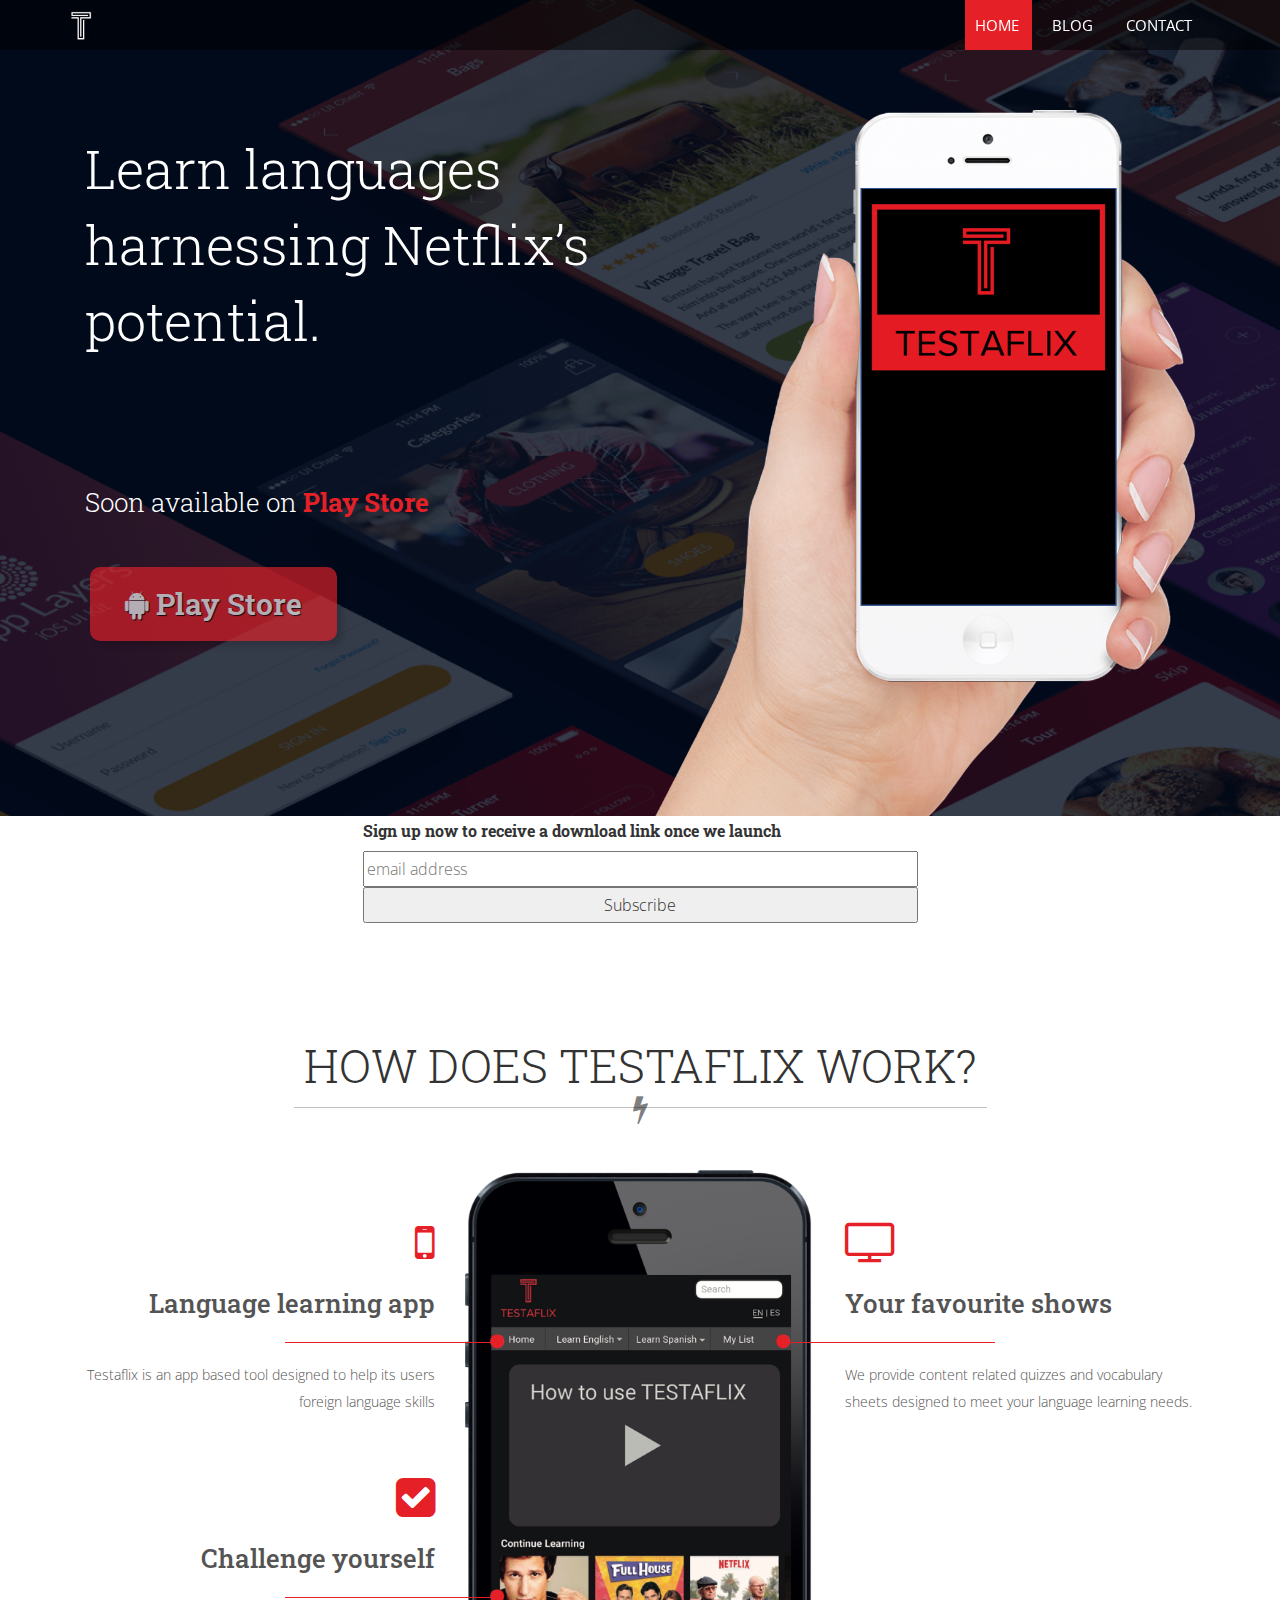
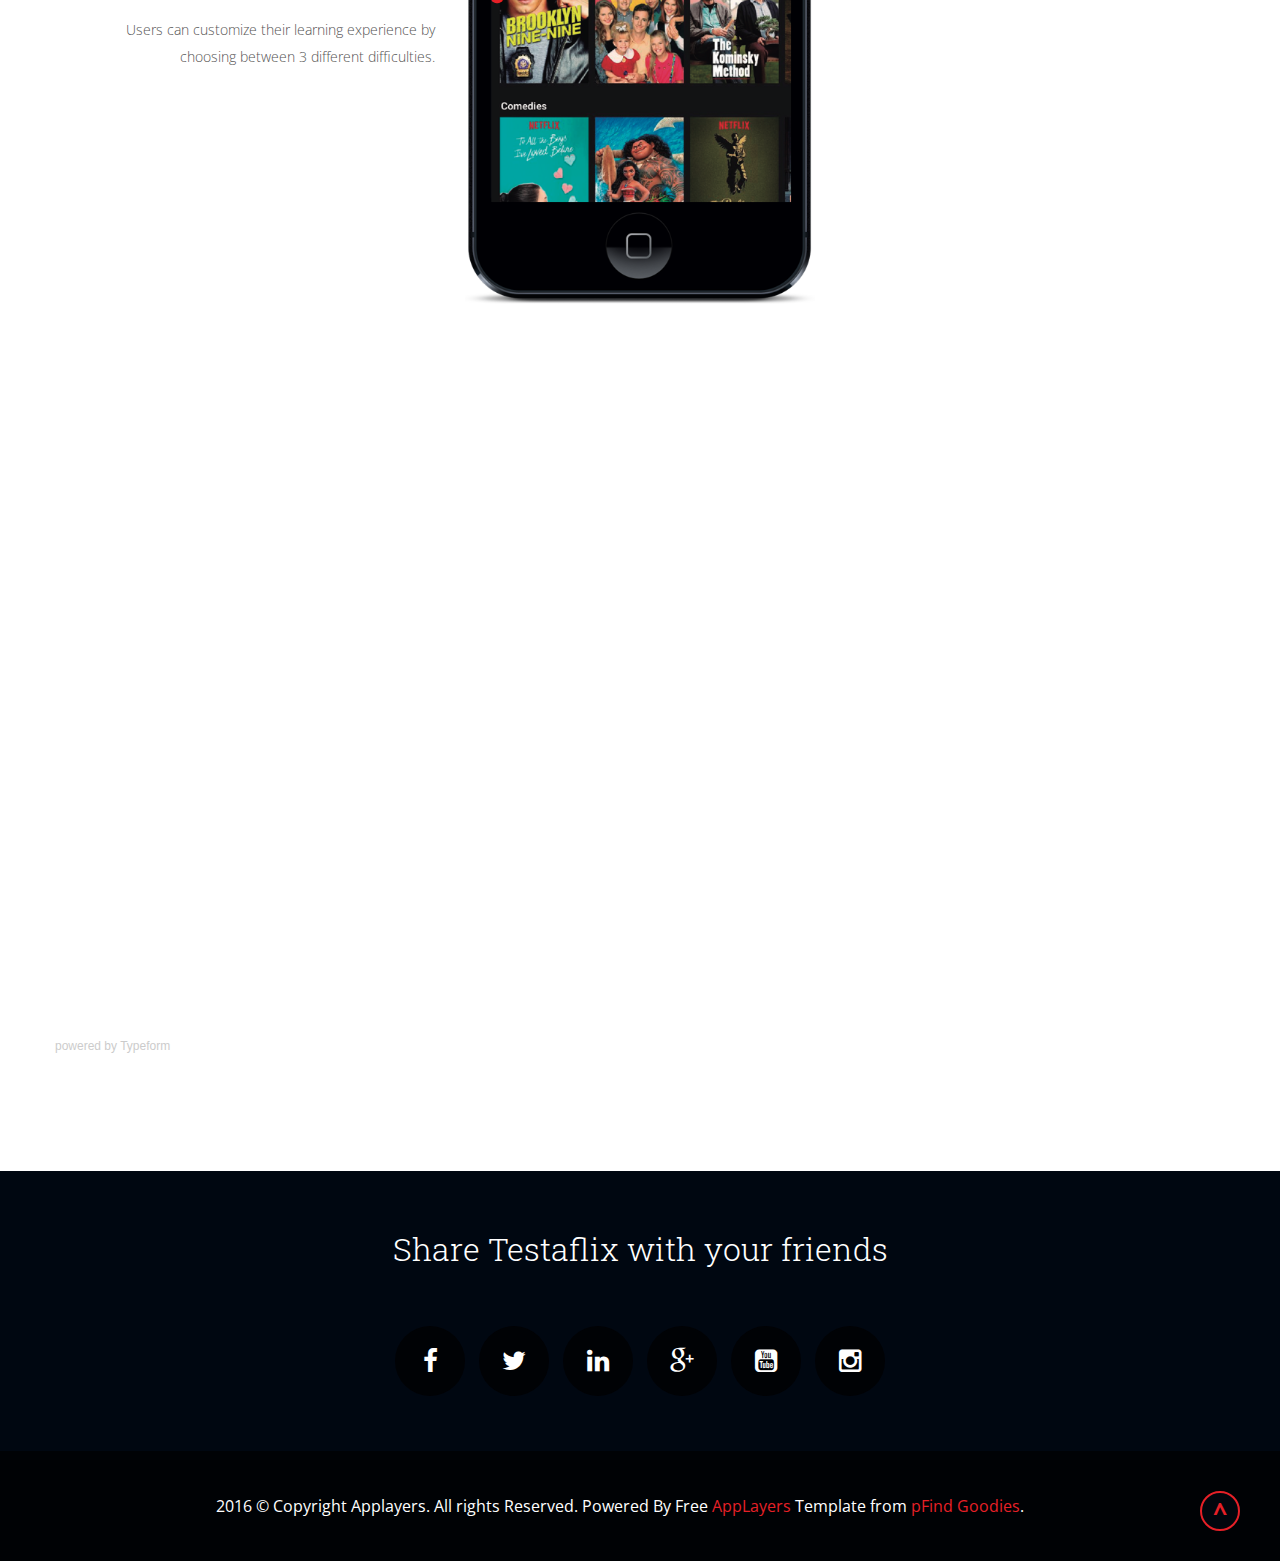
<file: index.html>
<!DOCTYPE html>
<html lang="en">
<head>
	<meta charset="utf-8">
    <meta http-equiv="X-UA-Compatible" content="IE=edge">
    <meta name="viewport" content="width=device-width, initial-scale=1.0">
    <meta name="description" content="">
    <meta name="author" content="">
    <title>Testaflix</title>
    
	<!-- Bootstrap CSS -->
	<link href="css/bootstrap.min.css" rel="stylesheet">
     <!-- CSS Custom -->
    <link rel="stylesheet" type="text/css" href="css/style.css">
    
    <!-- favicon Icon -->
    <!--<link rel="shortcut icon" href="images/favicon.ico" type="image/x-icon">
	<link rel="icon" href="images/favicon.ico" type="image/x-icon">-->
    <!-- CSS Plugins -->
    <link href="css/font-awesome.min.css" rel="stylesheet">
    <link rel="stylesheet" href="css/animate.min.css">
    <!-- Google Fonts -->
	<link href='https://fonts.googleapis.com/css?family=Roboto+Slab:400,300,700' rel='stylesheet' type='text/css'>
	<link href='https://fonts.googleapis.com/css?family=Open+Sans:400,600,700' rel='stylesheet' type='text/css'>
     <!-- HTML5 Shim and Respond.js IE8 support of HTML5 elements and media queries -->
    <!-- WARNING: Respond.js doesn't work if you view the page via file:// -->
    <!--[if lt IE 9]>
        <script src="https://oss.maxcdn.com/libs/html5shiv/3.7.0/html5shiv.js"></script>
        <script src="https://oss.maxcdn.com/libs/respond.js/1.4.2/respond.min.js"></script>
    <![endif]-->

</head>
<body>


<header class="navbar-fixed-top">
	<div class="container">
    	<div class="row">
        	<div class="header_top">
        		<div class="col-md-2">
            		<div class="logo_img">
						<a href="#"><img src="images/logo.png" alt="logoimage"></a>
					</div>
				</div>
					
				<div class="col-md-10">
					<div class="menu_bar">	
						<nav role="navigation" class="navbar navbar-default">
							<div class="navbar-header">
                                <button id="menu_slide"  aria-controls="navbar" aria-expanded="false" data-toggle="collapse" class="navbar-toggle collapsed" type="button">
                                    <span class="sr-only">Toggle navigation</span>
                                    <span class="icon-bar"></span>
                                    <span class="icon-bar"></span>
                                    <span class="icon-bar"></span>
                                  </button>
							   </div>
							   
							  <div class="collapse navbar-collapse" id="navbar">
                            
									<ul class="nav navbar-nav">
									  <li><a href="#home" class="js-target-scroll">Home</a></li>
									  <li><a href="https://testaflix.blogspot.com">Blog</a></li>
									  <li><a href="mailto:info.testaflix@gmail.com">Contact</a></li>
									  
									</ul>      
                          		</div>
							  
							 
       			
						</nav>
					</div>
    	        </div>
			  
			  </div>
			</div>
		</div>
</header>

<section id="home" class="top_banner_bg secondary-bg">
	<div class="container">
		<div class="row">
			<div class="col-md-12">
				<div class="top_banner">
				
				</div>
				
				<div class="col-md-6">
					<div class="present">
						<h1>Learn languages harnessing Netflix’s potential.</h1>
						
						<h5>Soon available on <b>Play Store</b> </h5>
						
						<div class="section_btn">
							<span> <a href="#"> <button disabled class="btn btn-default" type="submit"><i class="fa fa-android" aria-hidden="true"></i> Play Store</button> </a> </span>							
						</div>
					</div>
				</div>
				
				<div class="col-md-6">
					<div class="present_img">
						<img src="images/hand.png" alt="image">
					</div>
				</div>
				
			</div>
		</div>
	</div>
</section>

<div class="container">
	<div class="row">
		<div class="col-md-3"></div>
		<div class="col-md-6">
			<!-- Begin Mailchimp Signup Form -->
			<link href="//cdn-images.mailchimp.com/embedcode/slim-10_7.css" rel="stylesheet" type="text/css">
			<div id="mc_embed_signup">
			<form action="https://Testaflix.us20.list-manage.com/subscribe/post?u=c21662ae064cef6f7f6d2bec6&amp;id=6272d4c2c2" method="post" id="mc-embedded-subscribe-form" name="mc-embedded-subscribe-form" class="validate" target="_blank" novalidate>
			    <div id="mc_embed_signup_scroll">
				<label for="mce-EMAIL" style="text-align: center">Sign up now to receive a download link once we launch</label>
				<input type="email" value="" name="EMAIL" class="email" id="mce-EMAIL" placeholder="email address" required style="width:100%">
			    <!-- real people should not fill this in and expect good things - do not remove this or risk form bot signups-->
			    <div style="position: absolute; left: -5000px;" aria-hidden="true"><input type="text" name="b_c21662ae064cef6f7f6d2bec6_6272d4c2c2" tabindex="-1" value=""></div>
			    <div class=""><input type="submit" value="Subscribe" name="subscribe" id="mc-embedded-subscribe" class="button" style="width:100%"></div>
			    </div>
			</form>
			</div>
		</div>
		<div class="col-md-3"></div>
		<!--End mc_embed_signup-->
	</div>
</div>

<section class="primary-bg">
	<div class="container">
		<div class="row">
			<div class="col-md-12">
			
				<div class="section_heading">
					<h2> How does Testaflix work? </h2>
				
				</div>		
				
				<div class="col-md-4">
					<div class="how_it_work_m text-right">
						<a href="#"> <i class="fa fa-mobile" aria-hidden="true"></i> </a>
						<a href="#"> <h5> Language learning app </h5> </a>
						<p> Testaflix is an app based tool designed to help its users foreign language skills </p>
					</div>
					
					<div class="how_it_work_m text-right">
						<a href="#"> <i class="fa fa-check-square" aria-hidden="true"></i> </a>
						<a href="#"> <h5> Challenge yourself </h5> </a>
						<p> Users can customize their learning experience by choosing between 3 different difficulties. </p>
					</div>
				</div>
				
				<div class="col-md-4">
								<div class="workng_img">
									<img src="images/phone1.png" alt="image">
								</div>
				</div>
				
				<div class="col-md-4">
					<div class="how_it_work_m text-left">
						<a href="#"><i class="fa fa-tv" aria-hidden="true"></i> </a>
						<a href="#"> <h5> Your favourite shows </h5> </a>
						<p> We provide content related quizzes and vocabulary sheets designed to meet your language learning needs. </p>
					</div>
					
				</div>

				
			</div>
		</div>
	</div>
</section>

<section>
	<div class="container">
		<div class="row">
			<!-- Typeform -->
    <div class="typeform-widget" data-url="https://diegostraube.typeform.com/to/dvLeE8" style="width: 100%; height: 500px;"></div> 
    <div style="font-family: Sans-Serif;font-size: 12px;color: #999;opacity: 0.5; padding-top: 5px;"> powered by <a href="https://admin.typeform.com/signup?utm_campaign=dvLeE8&utm_source=typeform.com-13039498-Basic&utm_medium=typeform&utm_content=typeform-embedded-poweredbytypeform&utm_term=EN" style="color: #999" target="_blank">Typeform</a> </div>
		</div>
	</div>
</section>

<footer class="third-bg">
	<div class="container">
		<div class="row">
			<div class="col-md-12">
				
				<div class="footer_top">
					<h4> Share Testaflix with your friends </h4>
					
					<ul>
						<li> <a href="http://facebook.com/"> <i class="fa fa-facebook" aria-hidden="true"></i> </a> </li>
						<li> <a href="http://twitter.com/"> <i class="fa fa-twitter" aria-hidden="true"></i> </a> </li>
						<li> <a href="http://linkedin.com/"> <i class="fa fa-linkedin" aria-hidden="true"></i> </a> </li>
						<li> <a href="http://google.com/"> <i class="fa fa-google-plus" aria-hidden="true"></i> </a> </li>
						<li> <a href="http://youtu.be/"> <i class="fa fa-youtube-square" aria-hidden="true"></i> </a> </li>
						<li> <a href="https://www.instagram.com"> <i class="fa fa-instagram" aria-hidden="true"></i> </a> </li>
					</ul>
				</div>
				
				
				
				
			</div>
		</div>
	</div>
	
	<div class="footer_bottom fourth-bg">
		<!-- Keep Footer Credit Links Intact -->
          <p> 2016 &copy; Copyright Applayers. All rights Reserved. Powered By Free <a href="http://www.pfind.com/goodies/applayers/">AppLayers</a> Template from <a href="http://www.pfind.com/goodies/">pFind Goodies</a>. </p>
        <a href="#" class="backtop"> ^ </a>
    </div>
				
</footer>
<script src="js/jquery.min.js"></script>
<script src="js/bootstrap.min.js"></script>
<script src="js/interface.js"></script> 
<script type="text/javascript"> 
	$(document).ready(function(){
	$("#menu_slide").click(function(){
		$("#navbar").slideToggle('normal');
	});
	});
 </script>
<!--Menu Js Right Menu-->
<script type="text/javascript">
$(document).ready(function(){
  $('#navbar > ul > li:has(ul)').addClass("has-sub");
  $('#navbar > ul > li > a').click(function() {
    var checkElement = $(this).next();
    $('#navbar li').removeClass('dropdown');
    $(this).closest('li').addClass('dropdown');	
    if((checkElement.is('ul')) && (checkElement.is(':visible'))) {
      $(this).closest('li').removeClass('dropdown');
      checkElement.slideUp('normal');
    }
    if((checkElement.is('ul')) && (!checkElement.is(':visible'))) {
      $('#navbar ul ul:visible').slideUp('normal');
      checkElement.slideDown('normal');
    }
    if (checkElement.is('ul')) {
      return false;
    } else {
      return true;	
    }		
  });
});
<!--end-->
</script>
<script type="text/javascript">	
$("#navbar").on("click", function(event){
    event.stopPropagation();
});
$(".dropdown-menu").on("click", function(event){
    event.stopPropagation();
});
$(document).on("click", function(event){
    $(".dropdown-menu").slideUp('normal');
});	

$(".navbar-header").on("click", function(event){
    event.stopPropagation();
});
$(document).on("click", function(event){
    $("#navbar").slideUp('normal');
});		
</script>

<script> (function() { var qs,js,q,s,d=document, gi=d.getElementById, ce=d.createElement, gt=d.getElementsByTagName, id="typef_orm", b="https://embed.typeform.com/"; if(!gi.call(d,id)) { js=ce.call(d,"script"); js.id=id; js.src=b+"embed.js"; q=gt.call(d,"script")[0]; q.parentNode.insertBefore(js,q) } })() </script>

</body>
<!-- JS Plugins -->
  </html>
</file>
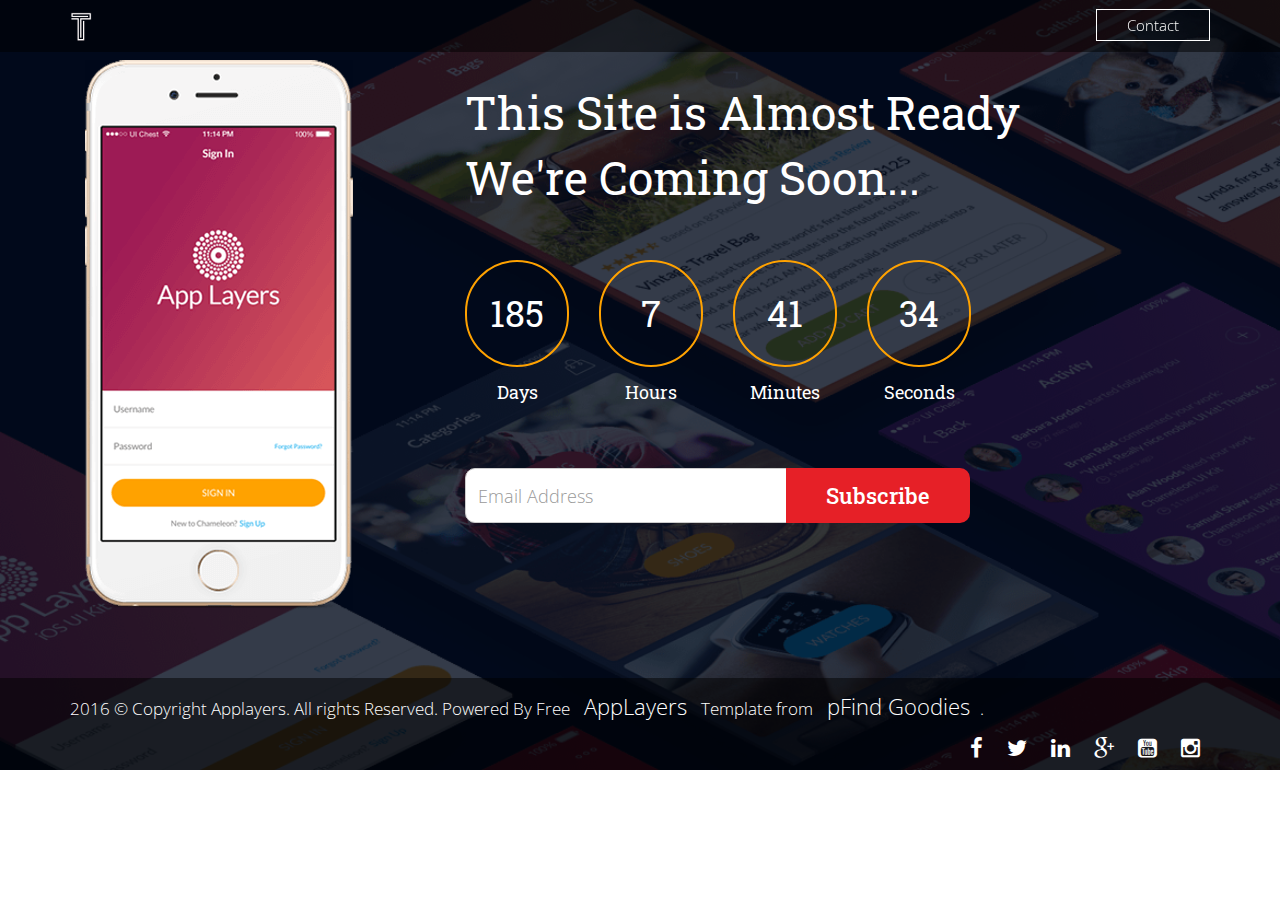
<file: coming-soon.html>
<!DOCTYPE html>
<html lang="en">
<head>
	<meta charset="utf-8">
    <meta http-equiv="X-UA-Compatible" content="IE=edge">
    <meta name="viewport" content="width=device-width, initial-scale=1.0">
    <meta name="description" content="">
    <meta name="author" content="">
    <title>App Layers</title>
    
	<!-- Bootstrap CSS -->
	<link href="css/bootstrap.min.css" rel="stylesheet">
     <!-- CSS Custom -->
    <link rel="stylesheet" type="text/css" href="css/style.css">
    
    <!-- favicon Icon -->
    <!--<link rel="shortcut icon" href="images/favicon.ico" type="image/x-icon">
	<link rel="icon" href="images/favicon.ico" type="image/x-icon">-->
    <!-- CSS Plugins -->
    <link href="css/font-awesome.min.css" rel="stylesheet">
    <link rel="stylesheet" href="css/animate.min.css">
    <!-- Google Fonts -->
	<link href='https://fonts.googleapis.com/css?family=Roboto+Slab:400,300,700' rel='stylesheet' type='text/css'>
	<link href='https://fonts.googleapis.com/css?family=Open+Sans:400,600,700' rel='stylesheet' type='text/css'>
     <!-- HTML5 Shim and Respond.js IE8 support of HTML5 elements and media queries -->
    <!-- WARNING: Respond.js doesn't work if you view the page via file:// -->
    <!--[if lt IE 9]>
        <script src="https://oss.maxcdn.com/libs/html5shiv/3.7.0/html5shiv.js"></script>
        <script src="https://oss.maxcdn.com/libs/respond.js/1.4.2/respond.min.js"></script>
    <![endif]-->

</head>
<body>


<header class="navbar-fixed-top">
	<div class="container">
    	<div class="row">
        		
				<div class="col-md-12">
            		<div class="logo_bar">
						<a href="#"><img src="images/logo.png" alt="logoimage"></a>
						
						<ul>
							  <li><a href="#">  Contact  </a></li>
						</ul>     
					</div>
				</div>
				
			</div>
		</div>
</header>

<section class="coming_soon_bg secondary-bg">
	<div class="container">
		<div class="row">
			<div class="col-md-12">
				
				
				<div class="col-md-4">
						<div class="coming_soon_img">
						<img src="images/coming_soon.png" alt="image">
						</div>
				</div>
				
				<div class="col-md-8">
					<div class="side_section">
					
					<div class="coming_soon_detail">
							<h2> This Site is Almost Ready We're Coming Soon...</h2>
							
					</div>		
							<div class="timer">
								<div id="defaultCountdown"></div>			
								</div>
							
						<form>
						  <div class="form-group email_field">
							<input type="email" class="form-control" id="exampleInputEmail1" placeholder="Email Address" >
						  </div>
						  
						  <div class="search_btn-2">
 							<button class="btn btn-default" type="submit">  Subscribe </button>	
						 </div>
					   </form>
					
					</div>
				</div>
					
					
					
					
			</div>
				
		</div>
	</div>
</section>


<footer class="coming_soon_footer" >
	<div class="container">
    	<div class="row">
        		
				<div class="col-md-12">
            		
					<!-- Keep Footer Credit Links Intact -->
					<p> 2016 &copy; Copyright Applayers. All rights Reserved. Powered By Free <a href="http://www.pfind.com/goodies/applayers/">AppLayers</a> Template from <a href="http://www.pfind.com/goodies/">pFind Goodies</a>. </p>
					
					<ul>
						<li> <a href="http://facebook.com/"> <i class="fa fa-facebook" aria-hidden="true"></i> </a> </li>
						<li> <a href="http://twitter.com/"> <i class="fa fa-twitter" aria-hidden="true"></i> </a> </li>
						<li> <a href="http://linkedin.com/"> <i class="fa fa-linkedin" aria-hidden="true"></i> </a> </li>
						<li> <a href="http://google.com/"> <i class="fa fa-google-plus" aria-hidden="true"></i> </a> </li>
						<li> <a href="http://youtu.be/"> <i class="fa fa-youtube-square" aria-hidden="true"></i> </a> </li>
						<li> <a href="https://www.instagram.com"> <i class="fa fa-instagram" aria-hidden="true"></i> </a> </li>
					</ul>
					
				</div>
				
			</div>
		</div>
</footer>



</body>

<!-- JS Global -->
         <script src="js/jquery_003.js"></script>

<script src="js/jquery_002.js"></script>
         <script src="js/custom.js"></script>
         <script src="js/bootstrap.min.js"></script>
          <script type="text/javascript" src="js/jquery.plugin.min.js"></script>
		  <script type="text/javascript" src="js/jquery.countdown.min.js"></script>
          <script>
			$(function () {
				var austDay = new Date();
				austDay = new Date(austDay.getFullYear() + 1, 1 - 1, 26);
				$('#defaultCountdown').countdown({until: austDay});
				$('#year').text(austDay.getFullYear());
			});
			</script>
 </html>
</file>
<file: css/style.css>
@charset "utf-8";
/* CSS Document */

*::-moz-selection {
  background: #e62027 none repeat scroll 0 0;
  color: #fff;
}
::-moz-selection { background: #64bb67; color:#fff; text-shadow: none; }
::selection { background:#64bb67; color:#fff; text-shadow: none; }

 body {
	background:#fff;
	font-family: 'Open Sans', sans-serif;
	font-size: 16px;
	line-height: 30px;
	overflow-x:hidden;
	position:relative;
	font-weight:300;
} 
section {
  clear: both;
  padding:110px 0;
}

h1, h2, h3, h4, h5, h6 {
	font-family: 'Roboto Slab', serif;
}

h1 {
  font-size: 66px;
}
h2{
  font-size: 46px;
}
h3 {
  font-size: 36px;
}
h4{
  font-size: 32px;	
}
h5 {
	 font-size: 26px;
}
h6{
	font-size: 22px;
}


p{
	font-size:16px;
	color:#585858;
	line-height:27px;
}


.secondary-bg{
	background-color:#010a1c;
}
.primary-bg{
	background-color:#fff;
}
.third-bg{
	background-color:#000711;
}
.fourth-bg{
	background-color:#000205;
}
.fifth-bg{
	background-color:#f0efef;
}


a {
	transition-duration:0.3s;
	 -moz-transition-duration:0.3s;
	  -o-transition-duration:0.3s;
	   -webkit-transition-duration:0.3s;
	    -ms-transition-duration:0.3s;
		text-decoration:none;
}

a:hover{
	text-decoration:none;
}

.padding_bottom_none{
	padding-bottom:0px;
}

.padding_none {
  padding: 0;
}

.clear{
	clear:both;
}
img {
	max-width:100%;
}

.section_heading.primary-bg > a {
  text-decoration: none;
}

.section_heading.secondary-bg.recent_post > a {
  text-decoration: none;
}

.container {
  position: relative;
  z-index: 1;
}


/*============
	header
===================*/
header {
  background:rgba(0, 0, 0, 0.5);
  margin: 0 auto;
  padding: 0;
}

.logo_img {
  padding: 9px 0;
}

/*=========
	menu
==========*/

.dropdown .dropdown-toggle::after{
 
  content: "";
  font-family: fontawesome;
  font-size: 10px;
  font-weight: 400;
  margin: 0 3px;
  position: absolute;
}
.dropdown .dropdown-toggle {
  position: relative;
}

.navbar.navbar-default, #navbar.collapse.navbar-collapse {
	background-color:transparent;
}


.navbar {
  border: 0 solid hsla(0, 0%, 0%, 0);
  margin-bottom: 0;
  position: relative;
}

.collapse.navbar-collapse {
  background: hsl(0, 0%, 0%) none repeat scroll 0 0;
  margin: 0 auto;
  text-align: right;
}
.navbar ul.nav.navbar-nav {
	float:none;
	text-align:center;
}
.navbar ul.nav.navbar-nav {
	display:inline-block;
	float:none;
	vertical-align:middle;
}

.navbar ul.nav.navbar-nav li {
  margin: 0;
  padding: 0 5px;
}

.navbar ul.nav.navbar-nav li:first-child {
	border-left:0px;
}

.navbar ul.nav.navbar-nav li:last-child {
	border-right:0px;	
}

.navbar ul.nav.navbar-nav li a {
  color: hsl(0, 0%, 100%);
  font-family: "Open Sans",sans-serif;
  font-size: 15px;
  font-weight: 400;
  padding-left: 10px;
  padding-right: 13px;
  text-transform: uppercase;
}

.navbar ul.nav.navbar-nav li a:hover {
    background-color: #e62027;
    color: #fff;
}
	
.navbar ul.nav.navbar-nav li.active a {
    background-color: #e62027;
    color: #fff;
}

.navbar-collapse {
  overflow-x: visible;
  padding-left: 0;
  padding-right: 0;
}

@media (min-width:990px) {.navbar-collapse { display: inline-block;}	}

/*----------blog----------*/
section.post_blog_bg {
  padding: 10px 0 60px;
}

.blog_category > ul {
  margin: 0;
  padding: 0;
}
.blog_category li {
  display: inline-block;
  font-size: 13px;
  font-weight: 300;
  list-style: outside none none;
  text-transform: uppercase;
}
.blog_category {
  display: inline-block;
  float: left;
}
.blog_text > ul {
  margin: 0;
  padding: 0;
}
.blog_text li {
  display: inline;
  font-size: 13px;
  font-weight: 300;
  list-style: outside none none;
  padding: 0 0 0 10px;
  text-transform: uppercase;
}

.blog_text li a {
  font-size: 13px;
  font-weight: 300;
  color: #949393;
  text-transform:uppercase;
}

.blog_text li a:hover {
	color:#e62027;

}

.blog_post > h4 {
  padding-bottom: 10px;
}
.blog_post_img {
  margin: 10px 0 20px;
}
.blog_post {
  border-bottom: 1px solid hsl(0, 0%, 80%);
  padding: 40px 0;
}
.blog_post > p {
  font-family: open sans;
  font-size: 17px;
  font-weight: 400;
  margin: 0 0 15px;
}

.blog_post > a {
  color: hsl(0, 0%, 0%);
  font-size: 17px;
  font-weight: 300;
}

.blog_post > a:hover {
	color:#e62027;
}

.blog_category li a {
  color: hsl(0, 0%, 0%);
  font-weight: 600;
}
.blog_category li a:hover {
	color:#e62027;
}

.blog_post h4 a {
  color: hsl(0, 0%, 0%);
  font-weight: 300;
}

article.blog_post:last-child {
  border-bottom: medium none;
}

.page-numbers {
  clear: both;
  margin: 30px auto;
  padding: 0;
}
.page-numbers li {
  display: inline-block;
  list-style: outside none none;
}
.page-numbers li:hover a, .page-numbers li:hover span, .page-numbers li .current {
  background-color: #e62027;
  color: hsl(0, 0%, 100%);
  border-radius: 10px;
}
.page-numbers li a, .page-numbers li span {
  color: hsl(0, 0%, 0%);
  display: inline-block;
  font-size: 15px;
  font-weight: 400;
  margin-right: 5px;
  padding: 4px 15px;
  text-decoration: none;
}
.page-numbers li a, .page-numbers li span {
  color: hsl(0, 0%, 0%);
  display: inline-block;
  font-size: 15px;
  font-weight: 400;
  margin-right: 5px;
  padding: 1px 12px;
  text-decoration: none;
}

.side_bar_heading {
  text-align: center;
}

.side_bar_heading h6 {
  border-bottom: 1px solid hsl(0, 0%, 75%);
  display: inline-block;
  font-weight: 300;
  line-height: 64px;
margin-bottom: 40px;
  margin-top: 0;
  padding: 0 10px 10px;
  position: relative;
  text-transform: uppercase;
}


.side_bar_heading h6::after {
  bottom: -34px;
  content: "";
  font-family: fontawesome;
  font-size: 30px;
  left: 0;
  margin: 0 auto;
  position: absolute;
  right: 0;
  color: rgba(0, 0, 0, 0.5);
}


.side_bar_sub_heading h6 {
  border-bottom: 1px solid hsl(0, 0%, 75%);
  display: inline-block;
  font-weight: 300;
  line-height: 64px;
margin-bottom: 40px;
  margin-top: 0;
  padding: 0 10px 10px;
  position: relative;
  text-transform: uppercase;
  color:#fff;
}


.side_bar_sub_heading h6::after {
  bottom: -34px;
  content: "";
  font-family: fontawesome;
  font-size: 30px;
  left: 0;
  margin: 0 auto;
  position: absolute;
  right: 0;
  color: rgba(255, 255, 255, 0.5);
}


.news_sletter p {
  font-size: 14px;
  font-weight: 400;
  line-height: 24px;
  color: hsl(0, 0%, 100%);
}
.news_sletter {
  background: hsl(0, 0%, 0%) none repeat scroll 0 0;
  padding: 27px;
  margin-bottom: 40px;
  text-align: center;
}
.blog_form .form-control {
  border: medium none;
  border-radius: 10px;
  box-shadow: none;
  height: 50px;
}
.search_btn-3 .btn-default {
  background: hsl(39, 100%, 50%) none repeat scroll 0 0;
  border: medium none;
  border-radius: 10px;
  color: hsl(0, 0%, 100%);
  font-family: roboto slab;
  font-size: 22px;
  height: 50px;
  width: 100%;
}

.side_blog_bg {
  padding: 60px 0 60px;
}
.sidebar_wrap {
  border: 1px solid hsl(0, 0%, 80%);
  padding: 20px;
  margin-bottom: 40px;
}

.recent-detail {
  border-bottom: 1px solid hsl(0, 0%, 80%);
  margin-bottom: 20px;
  overflow: hidden;
  padding-bottom: 20px;
}

.recent-image {
  float: left;
  padding: 0 12px 0 0;
}
.recent-text h6 {
  color: hsl(0, 0%, 0%);
  font-size: 18px;
  font-weight: 300;
  margin: 0;
  padding: 0 0 10px;
}
.blog_category.side_category {
  display: inline-block;
  float: left;
}
.blog_category.side_category li {
  font-size: 11px;
}
.recent-detail:last-child {
  border-bottom: medium none;
}

.category-detail > ul {
  margin: 0 auto 30px;
  padding: 0;
}

.category-detail li {
  border-bottom: 1px dashed hsl(0, 0%, 80%);
  list-style: outside none none;
  margin: 0 20px 0 20px;
  padding: 10px 0;
}

.category-detail span {
  float: right;
}

.category-detail i {
  padding-right: 5px;
}

.category-detail li:last-child {
  border-bottom: medium none;
}
.category-detail li a {
  color: hsl(0, 0%, 0%);
  font-size: 15px;
}

.category-detail li a:hover {
 color:#ffa200;
}

.tag-detail ul {
  margin: 0 auto 30px;
  padding: 0;
}

.tag-detail li {
  display: inline-block;
  list-style: outside none none;
  padding:  3px 0px;
}
.tag-detail li a {
  background: #e62027 none repeat scroll 0 0;
  border-radius: 10px;
  color: hsl(0, 0%, 100%);
  font-size: 14px;
  font-weight: 300;
padding: 5px 18px;
}

.recent-text a {
  color: hsl(0, 0%, 0%);
}

.recent-text a:hover {
 color:#e62027;
}

.blog_post h4 a:hover {
  color:#e62027;
}
.tag-detail li a:hover {
  background: #d7232d;
}
article.blog_post {
  margin: 0;
}

.form-group.blog_form {
  margin: 0;
  padding: 25px 0;
}





/*---------coming soon--------*/
.logo_bar {
  padding: 10px 0;
}
.logo_bar > ul {
  display: inline-block;
  float: right;
  margin: 0;
  padding: 0;
}
.logo_bar li a {
  border: 1px solid hsl(0, 0%, 100%);
  color: hsl(0, 0%, 100%);
  padding: 5px 30px;
  font-size: 15px;
  line-height: 27px;
  font-weight: 300;
}
.logo_bar li {
  list-style: none;
  display: inline-block;
}

.logo_bar li a:hover{
 background:#ffa200;
 color:#fff;	
}

section.coming_soon_bg {
  background: hsl(221, 93%, 6%) url("../images/top_banner.png") no-repeat fixed 0 0 / cover ;
  position: relative;
  padding: 60px 0 160px;
}
section.coming_soon_bg:after {
	position:absolute;
	top:0px;
	left:0px;
	right:0px;
	height:100%;
	width:100%;
	content:"";
	background:rgba(1, 10, 28, 0.8);	
}
.coming_soon_detail {
  width: 80%;
}
.coming_soon_detail h2 {
  color: hsl(0, 0%, 100%);
  font-weight: 400;
  line-height: 65px;
}



#defaultCountdown {
  margin: 0 auto;
  padding: 10px 0 40px;
  text-align: left;
}
#defaultCountdown .countdown-section {
  display: inline-block;
  height: 144px;
  list-style: outside none none;
  margin: 0 30px 0 auto;
  padding: 30px 0;
  text-align: center;
  width: 104px;
}
#defaultCountdown .countdown-section .countdown-period {
  color: hsl(0, 0%, 100%);
  display: block;
  font-size: 18px;
  font-weight: 400;
  line-height: 50px;
  text-align: center;
  font-weight: 400;
  font-family: roboto slab;
}
#defaultCountdown .countdown-section .countdown-amount {
  border: 2px solid #ffa200;
  border-radius: 100px;
  color: hsl(0, 0%, 100%);
  display: block;
  font-size: 36px;
  font-weight: 400;
  line-height: 33px;
  padding: 35px 0;
  text-align: center;
  font-family: roboto slab;

}

.email_field .form-control {
  border: 1px solid hsl(0, 0%, 80%);
  border-radius: 10px;
  box-shadow: none;
  color: hsl(0, 0%, 0%);
  font-size: 18px;
  font-weight: 300;
  height: 55px;
  margin: 0 auto;
  position: relative;
  width: 50%;
  float: left;
}
.search_btn-2 {
  bottom: -35px;
  position: absolute;
  right: 240px;
}
.search_btn-2 .btn.btn-default {
  background: #e62027 none repeat scroll 0 0;
  border: medium none;
border-radius: 0 10px 10px 0;
  color: hsl(0, 0%, 100%);
  font-family: roboto slab;
  font-size: 22px;
  font-weight: 500;
  line-height: 29px;
  margin: 10px 0 35px;
  padding: 13px 40px;
}

.coming_soon_footer {
  background: hsla(0, 0%, 0%, 0.5) none repeat scroll 0 0;
  bottom: 0;
  padding: 15px 0 5px;
  position: absolute;
  width: 100%;
}

.coming_soon_footer ul {
  float: right;
  margin: 0;
  padding: 0;
}
.coming_soon_footer li {
  display: inline-block;
  list-style: outside none none;
}

.coming_soon_footer p {
  color: hsl(0, 0%, 100%);
  display: inline-block;
  font-size: 17px;
}

.coming_soon_footer a {
  color: hsl(0, 0%, 100%);
  font-size: 22px;
  padding: 0 10px;
}

.coming_soon_footer a:hover {
	color:#ffa200;
}


/*----------error404---------*/
section.error_top_bg {
  background: hsl(220, 93%, 6%) url(../images/404_bg.png) no-repeat fixed 0 0 / cover ;
  position: relative;
}
section.error_top_bg:after {
	position:absolute;
	top:0px;
	left:0px;
	right:0px;
	height:100%;
	width:100%;
	content:"";
	background:rgba(1, 10, 28, 0.8);	
}

.category_m {
  text-align: center;
  margin: 0 auto;
}

.category_m > h2 {
  color: #fff;
  font-weight: 300;
  line-height: 40px;
}

ul.breadcrumbs_m {
  margin: 0;
  padding: 0;
}

.breadcrumb_m {
  border-radius: 0;
  list-style: outside none none;
  margin-bottom: 0;
  right: 0;
  top: 0;
}

#breadcrumbs_m > li {
  font-size: 15px;
  font-weight: 400;
  line-height: 44px;
  list-style: outside none none;
  display: inline-block;
  color:#fff;
}

#breadcrumbs_m a {
  color: #fff;
  text-decoration: none;
}

#breadcrumbs_m a:hover {
  color: #f69712;
}

.error_detail {
  text-align: center;
}
.text_404 {
  width: 49%;
  float: left;
  margin: 0 auto;
}

.text_404 h1 {
  font-size: 202px;
  font-weight: 300;
  margin: 0;
  padding-bottom: 50px;
}

.not_found {
  width: 49%;
  float: left;
  margin: 0 auto;
}

.not_found h2 {
  font-size: 132px;
  font-weight: 300;
  line-height: 45px;
}

.not_found h3 {
  font-size: 50px;
  font-weight: 300;
  line-height: 45px;
  padding-bottom: 30px;
}

.error_detail h3 {
  font-weight: 300;
  margin: 0 0 40px;
}
.error_form .form-control {
  border: 1px solid hsl(0, 0%, 80%);
  border-radius: 10px;
  box-shadow: none;
  color: hsl(0, 0%, 0%);
  font-size: 18px;
  font-weight: 300;
  height: 55px;
  width: 49%;
  margin: 0 auto;
  position:relative;
}

.search_btn .btn.btn-default {
  background: #e62027 none repeat scroll 0 0;
  border: 1px solid hsl(0, 0%, 100%);
  border-radius: 10px;
  color: hsl(0, 0%, 100%);
  font-family: roboto slab;
  font-size: 22px;
  font-weight: 500;
  line-height: 29px;
  margin: 10px 0 35px;
  padding: 10px 30px;
}

.search_btn {
  bottom: -13px;
  left: 344px;
  position: absolute;
  right: 0;
}


/*---------- about-us --------*/

.about_us_img {
  float: left;
  text-align: center;
  margin: 0 auto;
  position: relative;
}

.about_us_detail > ul {
  margin: 0;
  padding: 0;
}
.about_us_detail li {
  display: inline-block;
  float: left;
  font-size: 13px;
  line-height: 20px;
  list-style: outside none none;
  margin: 0 20px 40px 0;
  width: 47%;
}

.about_us_detail i {
  font-size: 30px;
  padding-right: 10px;
  color:#ffa200;
}

.about_us_detail {
  margin-top: 50px;
  overflow: hidden;
}

.app_screenshot {
  float: left;
  padding: 10px;
  width: 25%;
}

.panel-group .panel {
  -moz-border-bottom-colors: none;
  -moz-border-left-colors: none;
  -moz-border-right-colors: none;
  -moz-border-top-colors: none;
  background: hsla(0, 0%, 0%, 0) none repeat scroll 0 0;
  border-color:#e5e5e5;
  border-image: none;
  border-radius: 0;
  border-style: none none solid;
  border-width: medium medium 1px;
  box-shadow: none;
  margin-bottom: 26px;
  padding: 20px 0;
}

.panel-heading {
  position:relative;
  padding:0;
}
.panel-title a {
  background-color: hsl(0, 0%, 100%);
  color: hsl(0, 0%, 0%);
  display: block;
  font-size: 24px;
  line-height: 30px;
  padding: 10px 10px 10px 60px;
  text-decoration: none;
  font-weight:400;
}

.panel-title a.collapsed {
  background-color: hsl(0, 0%, 100%);
  color: hsl(0, 0%, 0%);
}
.font-icon-m {
  float: left;
  left: 0;
  position: absolute;
  top: 0;
}
.font-icon-m i.fa {
  background-color: hsl(0, 0%, 100%);
  color: hsl(0, 0%, 0%);
  font-size: 24px;
  height: 50px;
  line-height: 39px;
  padding: 7px;
  text-align: center;
  width: 47px;
}
.panel-title a.collapsed .fa-plus-circle {
  display: block;
}
.panel-title a .fa-plus-circle{
  display: none;
}
.panel-title a .fa-minus-circle {
  display: block;
}
.panel-title a.collapsed .fa-minus-circle {
  display:none;
}
.panel-body {
  background-color: hsl(0, 0%, 100%);
  padding: 20px 0 0 60px;
}
.panel-body p {
  color: hsl(0, 1%, 33%);
  margin-bottom: 20px;
}
#accordion1.panel-group {
  margin-bottom: 90px;
}


.screenshot_slider {
  overflow: hidden;
  margin: 0 auto;
  text-align: center;
  margin-bottom: 100px;
}






/*------ present app layers-------*/

section.top_banner_bg {
  background: hsl(220, 93%, 6%) url("../images/top_banner.png") no-repeat fixed 0 0 / cover ;
  padding-bottom: 0;
  position: relative;
}
section.top_banner_bg:after {
	position:absolute;
	top:0px;
	left:0px;
	right:0px;
	height:100%;
	width:100%;
	content:"";
	background:rgba(1, 10, 28, 0.8);	
}

.present {
  position: relative;
  z-index: 2;
}

.present_img {
  position: relative;
  z-index: 2;
}

.present h1 {
  font-size: 54px;
  font-weight: 300;
  color: #fff;
  line-height:76px;
  padding-bottom:120px;
}
.present h5 {
  font-weight: 300;
  color: #fff;
}
.present span {
  color: hsl(37, 99%, 44%);
  font-weight: 700;
}
.present b {
  color: #e62027;
  font-weight: 700;
}

.section_btn .btn.btn-default {
  background: hsl(357, 73%, 49%) none repeat scroll 0 0;
  border: 0 none;
  border-radius: 10px;
  box-shadow: 5px 5px 5px hsla(0, 0%, 0%, 0.2);
  color: hsl(0, 0%, 100%);
  font-size: 30px;
  font-weight: 600;
  line-height: 64px;
  margin: 40px 5px 0;
  padding: 5px 35px;
  text-shadow: 1px 1px 1px hsl(0, 0%, 0%);
  font-family: roboto slab;
}

.section_btn > span .btn.btn-default {
  background: #e62027;
}


.present_img {
  position: relative;
}

.section_btn .btn.btn-default:hover {
  background: #ba0a14 none repeat scroll 0 0;
}

.section_btn > span .btn.btn-default:hover {
  background: #d59700 none repeat scroll 0 0;
}

.section_sub_btn .btn.btn-default:hover {
  background: #d7232d none repeat scroll 0 0;
}


/*-------- features ---------*/

.section_heading {
  text-align: center;
}

.section_heading h2 {
  border-bottom: 1px solid hsl(0, 0%, 75%);
  display: inline-block;
  font-weight: 300;
  line-height: 64px;
  margin-bottom: 60px;
  margin-top: 0;
  padding: 0 10px 10px;
  position: relative;
  text-transform: uppercase;
}


.section_heading h2::after {
  bottom: -34px;
  content: "";
  font-family: fontawesome;
  font-size: 30px;
  left: 0;
  margin: 0 auto;
  position: absolute;
  right: 0;
  color: rgba(0, 0, 0, 0.5);
}

.section_heading h4 {
  font-weight: 300;
  line-height: 45px;
  margin: 0;
  padding: 0 0 50px;
  color:#555454;
}

.features_detail > ul {
  margin: 0;
  padding: 0;
}

.features_detail li:nth-child(2n) {
  border-right: 0 none;
  padding-left: 18px;
  text-align: left;
}

.features_detail li:nth-last-child(2) {
  border-bottom: 0 none;
}
.features_detail li:nth-child(2n) {
  border-right: 0 none;
  padding-left: 18px;
  text-align: left;
}
.features_detail li:last-child {
  border-bottom: 0 none;
}

.features_detail li {
  border-bottom: 1px solid #bfbfbf;
  border-right: 1px solid #bfbfbf;
  display: inline-block;
  font-size: 13px;
  font-weight: 300;
  line-height: 20px;
  list-style: outside none none;
  margin-bottom: 20px;
  padding: 10px 20px 30px 0;
  text-align: right;
  width: 49%;
  color:#555454;
}

.features_detail i {
  font-size: 28px;
  color:#e62027;
}

.features_detail h5 {
  color: hsl(0, 1%, 33%);
  font-weight: 400;
  line-height: 47px;
}

.features_img {
  text-align: right;
}

.features_detail {
  margin-top: 100px;
}


/*---------- services---------*/
.section_heading.section_heading_2 h2 {
  border-bottom: 1px solid rgba(255, 255, 255, 0.5);
  display: inline-block;
  font-weight: 300;
  line-height: 64px;
  margin-bottom: 60px;
  padding: 0 10px 10px;
  position: relative;
  color:#fff;
}

.section_heading.section_heading_2 h2::after {
  bottom: -34px;
  content: "";
  font-family: fontawesome;
  font-size: 30px;
  left: 0;
  margin: 0 auto;
  position: absolute;
  right: 0;
  color: rgba(255, 255, 255, 0.5);
}

.section_heading.section_heading_2 h4 {
  font-weight: 300;
  line-height: 45px;
  margin: 0;
  padding: 0 0 50px;
  color:#fff;
}

.services_img {
  float: left;
  padding: 63px 10px 0 0;
}


.services_detail span {
  border: 2px solid #e62027;
  border-radius: 100%;
  color: #e62027;
  display: inline-block;
  float: left;
  font-size: 30px;
  padding: 30px 32px;
}


.services_detail h5 {
  color:#fff;
  display: inline-block;
  float: left;
  line-height: 47px;
  margin: 0;
  padding: 0 20px 5px;
}

.services_detail p {
  color: hsl(0, 0%, 100%);
  float: left;
  font-size: 13px;
  font-weight: 300;
  line-height: 20px;
  padding: 0 0 0 20px;
  width: 74%;
}
.services_detail > ul {
  margin: 0;
  padding: 0;
}
.services_detail {
  margin-left: 45px;
  margin-top: 45px;
}
.services_detail li {
  margin-bottom: 30px;
  overflow: hidden;
}

.services_detail span i {
  -webkit-transition: all 0.5s ease;
     -moz-transition: all 0.5s ease;
       -o-transition: all 0.5s ease;
      -ms-transition: all 0.5s ease;
          transition: all 0.5s ease;
}
 
.services_detail span i:hover {
  border-radius: 50%;
  -webkit-transform: rotate(360deg);
     -moz-transform: rotate(360deg);
       -o-transform: rotate(360deg);
      -ms-transform: rotate(360deg);
          transform: rotate(360deg);
}


section.our_service_bg {
  background: url(../images/services_bg.png) repeat scroll 0 0;
  position:relative;
}




section.our_service_bg:after {
	position:absolute;
	top:0px;
	left:0px;
	right:0px;
	height:100%;
	width:100%;
	content:"";
	background:rgba(1, 10, 28, 0.8);	
}



/*------ how it work-------*/

.how_it_work_m {
  margin-top: 50px;
}

.how_it_work_m i {
  font-size: 46px;
  line-height: 50px;
  color: #e62027;
}
.how_it_work_m.text-right h5 {
  color: #555454;
  line-height: 50px;
  padding-bottom: 15px;
  position: relative;
}

.how_it_work_m.text-right h5::after {
  border-bottom: 1px solid #e62027;
  bottom: 0;
  color: #e62027;
  content: "";
  position: absolute;
  right: -60px;
  width: 60%;
  z-index: 1;
}

.how_it_work_m.text-right h5::before {
  content: "";
  font-family: fontawesome;
  font-size: 16px;
  position: absolute;
  right: -69px;
  top: 38px;
  z-index: 1;
  color:#e62027;
}

.how_it_work_m p {
  font-size: 14px;
  font-weight: 300;
  margin: 0;
  padding: 8px 0;
  color:#555454;
}
.workng_img {
  margin: 0 auto;
  text-align: center;
}

.how_it_work_m.text-left h5 {
  color: #555454;
  line-height: 50px;
  padding-bottom: 15px;
  position: relative;
}

.how_it_work_m.text-left h5::after {
  border-bottom: 0.5px solid #e62027;
  bottom: 0;
  content: "";
  position: absolute;
  left: -60px;
  width: 60%;
  z-index: 1;
  color:#e62027;
}

.how_it_work_m.text-left h5::before {
  content: "";
  font-family: fontawesome;
  font-size: 16px;
  position: absolute;
  left: -69px;
  top: 38px;
  z-index: 1;
  color:#e62027;
}



/*--------price rate ----------*/
.table-1 {
  background: hsl(0, 0%, 100%) none repeat scroll 0 0;
  border-radius: 10px;
  overflow: hidden;
  position: relative;
  text-align: center;
}

.discount > p {
  color: hsl(0, 0%, 100%);
  font-size: 14px;
  font-weight: 300;
  margin: 0;
}

.discount {
  background: #d7232d none repeat scroll 0 0;
  left: -30px;
  padding: 5px 35px;
  position: absolute;
  top: 10px;
  transform: rotate(-43deg);
}

.table-1 h3 {
  font-size: 44px;
  font-weight: 300;
  margin: 0;
  padding: 20px 0;
}

.price_month {
  background: hsl(0, 2%, 89%) none repeat scroll 0 0;
  padding:10px 0;
}

.round {
  background: hsl(0, 0%, 100%) none repeat scroll 0 0;
  border: none;
  border-radius: 100px;
  display: table;
  margin: 0 auto;
  padding: 31px 24px;
}

.round > h3 {
  font-size: 44px;
  font-weight: 700;
  line-height: 15px;
  padding: 0 0 15px;
}
.round span p {
  font-size: 18px;
  font-weight: 300;
  margin: 0;
}

.table-1 > ul {
  margin: 25px 0;
  padding: 0;
}
.table-1 li {
  border-bottom: 1px dashed #e3e2e2;
  color: hsl(0, 0%, 0%);
  font-size: 20px;
  font-weight: 300;
  list-style: outside none none;
  margin: 0 40px;
  padding: 10px 20px;
}

.section_sub_btn .btn.btn-default {
  background: #e62027 none repeat scroll 0 0;
  border: 0 none;
  border-radius: 10px;
  color: hsl(0, 0%, 100%);
  font-family: roboto slab;
  font-size: 22px;
  font-weight: 500;
  line-height: 35px;
  margin: 10px 0 35px;
  padding: 10px 30px;
}

.price_month_m {
  background: #d7232d none repeat scroll 0 0;
  padding:10px 0;
}


section.price_table_bg {
  background: url(../images/price_table_bg.png) repeat scroll 0 0;
  position:relative;
}




section.price_table_bg:after {
	position:absolute;
	top:0px;
	left:0px;
	right:0px;
	height:100%;
	width:100%;
	content:"";
	background:rgba(1, 10, 28, 0.8);	
}



/*---------- team member --------*/

.member_name > h5 {
  margin: 0;
}
.member_name {
  border: 1px solid hsl(0, 0%, 80%);
  padding: 25px 0;
  text-align: center;
}
.member_name > h5 {
  margin: 0;
  font-size: 24px;
  font-weight: 500;
  line-height: 27px;
}
.member_name > p {
  color: #e62027;
  font-weight: 600;
  line-height: 25px;
  margin: 0;
  padding: 5px 0;
}


/*--------- testomimianl------*/
section.testimonial_bg {
  background: url(../images/testi_bg.png) repeat scroll 0 0;
  position:relative;
}

section.testimonial_bg:after {
	position:absolute;
	top:0px;
	left:0px;
	right:0px;
	height:100%;
	width:100%;
	content:"";
	background:rgba(1, 10, 28, 0.8);	
}

.testimonial_slide {
  margin: 0 auto;
  padding: 15px 0;
  width: 675px;
  overflow:hidden;
  border:1px solid rgba(59, 66, 77, 0.6);
  border-radius:10px;
}


.testi_img {
  float: left;
  text-align: center;
  width: 30%;
}
.testi_img > h5 {
  color: hsl(0, 0%, 100%);
  font-size: 20px;
  font-weight: 400;
}
 
 
  .testi_img > p {
  font-size: 12px;
  font-weight: 300;
  color: #e62027;
  line-height: 15px;
}
.testi-text {
  float: left;
  padding: 20px 16px 0;
  width: 69%;
}

.testi-text > p {
  color: hsl(0, 0%, 100%);
  font-size: 15px;
  font-weight: 300;
  line-height: 26px;
}

/*---------our - blogs-----------*/
.blog_detail {
  background: hsl(0, 0%, 100%) none repeat scroll 0 0;
  bottom: -70px;
  left: 0;
  margin: 0 auto;
  padding: 20px;
  position: absolute;
  right: 0;
  width: 310px;
}

.category_heading h6 {
  color: #e62027;
  font-size: 14px;
  font-weight: 500;
  margin: 0;
}

.category_heading h5 {
  color: hsl(0, 0%, 0%);
  font-size: 18px;
  font-weight: 300;
}

.category_heading a h5:hover {
  color: #d7232d;
}

.category_heading li {
  color: hsl(0, 0%, 70%);
  display: inline-block;
  font-size: 13px;
  font-weight: 300;
  list-style: outside none none;
  padding-right: 20px;
}

.category_heading a {
  font-size: 13px;
  font-weight: 300;
  color: #b2b2b2;
}

.category_heading ul {
  margin:0;
  padding:0;
}

.category_heading ul li a:hover {
  color:#e62027;
}

.read_more > p {
  border-bottom: 1px solid;
  color: hsl(0, 0%, 0%);
  display: inline-block;
  font-size: 13px;
  font-weight: 600;
  line-height: 18px;
}

.read_more p:hover {
  color:#e62027;
}



/*-------- contact -------*/
section.contact_bg {
  background: url(../images/contact_bg.png) repeat scroll 0 0;
  position:relative;
}

section.contact_bg:after {
	position:absolute;
	top:0px;
	left:0px;
	right:0px;
	height:100%;
	width:100%;
	content:"";
	background:rgba(1, 10, 28, 0.8);	
}

.contact_form {
  background: hsl(0, 0%, 100%) none repeat scroll 0 0;
  padding: 45px 35px 0;
}

.form-group span {
  color: hsl(0, 100%, 50%);
}

.contact_form .form-control {
  border: 1px solid hsl(0, 0%, 80%);
  border-radius: 10px;
  box-shadow: none;
  color: hsl(0, 0%, 0%);
  font-size: 18px;
  font-weight: 300;
  height: 55px;
  margin-bottom: 2px;
}

label {
  display: inline-block;
  font-weight: 700;
  margin-bottom: 5px;
  max-width: 100%;
  font-family: roboto slab;
}

.form-group {
  margin-bottom: 20px;
}


.contact_form .form-textarea {
  border: 1px solid hsl(0, 0%, 80%);
  border-radius: 10px;
  box-shadow: none;
  color: hsl(0, 0%, 0%);
  font-size: 18px;
  font-weight: 300;
  margin-bottom: 2px;
  padding: 5px 15px;
  width: 100%;
}

.contact_text span {
  color: #e62027;
  display: inline-block;
  float: left;
  font-size: 50px;
  padding: 10px;
}
.contact_text h5 {
  color: hsl(0, 0%, 100%);
  display: inline-block;
  float: left;
  line-height: 47px;
  margin: 0;
  padding: 10px 30px 5px;
  width: 384px;
}

.contact_text p {
  color: hsl(0, 0%, 100%);
  float: left;
  font-size: 13px;
  font-weight: 300;
  line-height: 20px;
  padding: 0 0 0 20px;
  width: 74%;
}
.contact_text > ul {
  margin: 0;
  padding: 0;
}
.contact_text {
  margin-left: 45px;
  margin-top: 45px;
}
.contact_text li {
  margin-bottom: 30px;
  overflow: hidden;
}

.contact_text span i {
  -webkit-transition: all 0.5s ease;
     -moz-transition: all 0.5s ease;
       -o-transition: all 0.5s ease;
      -ms-transition: all 0.5s ease;
          transition: all 0.5s ease;
}
 
.contact_text span i:hover {
  border-radius: 50%;
  -webkit-transform: rotate(360deg);
     -moz-transform: rotate(360deg);
       -o-transform: rotate(360deg);
      -ms-transform: rotate(360deg);
          transform: rotate(360deg);
}



.subscribe_form .form-control {
  border: 1px solid hsl(0, 0%, 80%);
  border-radius: 10px;
  box-shadow: none;
  color: hsl(0, 0%, 0%);
  font-size: 18px;
  font-weight: 300;
  height: 55px;
  margin-bottom: 2px;
}

.subscribe {
  margin-top: 60px;
}
.subscribe > h3 {
  font-weight: 500;
  line-height: 46px;
  margin-bottom: 30px;
}
.subscribe > h6 {
  font-weight: 300;
  line-height: 34px;
  margin-bottom: 30px;
}



/*------- portfolio------*/
.tags {
  margin: 0 auto;
  text-align: center;
}
.tags > ul {
  margin: 0 auto;
  padding: 0;
  text-align: center;
}
.tags li {
  display: inline-block;
  list-style: outside none none;
  margin: 0 10px;
}
.tags a {
  background: hsl(0, 0%, 100%) none repeat scroll 0 0;
  color: hsl(0, 0%, 0%);
  display: block;
  font-size: 14px;
  font-weight: 300;
  padding: 4px 56px;
}

.tags a:hover {
	background:#e62027;
	color:#fff;
}

.port_img1 {
  float: left;
  padding-bottom: 10px;
  padding-left: 10px;
}

.portfolio_img {
  margin-top: 50px;
  overflow: hidden;
}


/*--------footer---------*/

.footer_top {
  margin: 5px 0;
  text-align: center;
}

footer{
	padding:50px 0 0;	
}
.footer_top > h4 {
  font-weight: 300;
  color: #fff;
}

.footer_top > ul {
  margin: 0;
  padding: 0;
}
.footer_top li {
  background: hsl(216, 100%, 1%) none repeat scroll 0 0;
  border-radius: 100%;
  display: inline-block;
  font-size: 26px;
  margin: 50px 5px;
  width: 70px;
  height: 70px;
  line-height: 68px;
  text-align: center;
}

.footer_top li:hover {
  background:#ffa200 none repeat scroll 0 0;
}

.footer_top a {
  color: hsl(0, 0%, 100%);
  display:block;
}

.footer_bottom p {
  color: hsl(0, 0%, 100%);
  font-weight: 400;
  margin:0 auto;
  display:inline-block;
  
}


footer .footer_bottom {
  padding: 40px;
  text-align: center;
}

.footer_bottom.fourth-bg a.backtop {
  background: #02060d none repeat scroll 0 0;
  border: 2px solid #e62027;
  border-radius: 100%;
  color:#e62027;
  float: right;
  font-weight: 700;
  width: 40px;
  text-decoration: none;
  font-size: 25px;
  height: 40px;
  text-align: center;
  line-height: 36px;
}
.footer_bottom a {
	color:#e62027;	
}

.dropdown-menu {
  background-color: hsl(0, 0%, 0%);
}

/*-------- responsive----------*/

@media (max-width:767px){
.collapse.navbar-collapse {
  overflow: scroll;
}
.dropdown-menu {
  position: relative;
  width: 100%;
}
.navbar-fixed-bottom .navbar-collapse, .navbar-fixed-top .navbar-collapse {
  max-height: 365px;
}
.tags > ul {
  margin: 0 auto;
  padding: 0;
  text-align: center;
  width: 170px;
}

.navbar.navbar-default, #navbar.collapse.navbar-collapse {
  background-color: hsl(0, 0%, 0%);
}	
	
.section_sub_btn .btn.btn-default {
  padding: 10px 20px;
}	
	
.footer_top li {  font-size: 15px;  height: 45px;  line-height: 3;  margin: 7px 5px; text-align: center;  width: 45px;}
.footer_bottom.fourth-bg a {  font-size: 15px;  height: 30px;  line-height: 28px;  width: 30px;}
.footer_bottom p { font-size:13px;}
.blog_post > p {  font-size: 15px;}
.blog_post > h4 {  font-size: 25px;}
.tag-detail {  text-align: center;}

	section.coming_soon_bg {  padding: 60px 0 90px;}
.coming_soon_img {margin: 50px 0;  text-align: center;}
.coming_soon_footer a {  font-size: 18px;}
.coming_soon_footer ul {  float: none;  text-align: center;}
.coming_soon_footer p {
  font-size: 13px;
  display: block;
  text-align: center;
}.search_btn-2 .btn.btn-default {  border-radius: 15px;}
.email_field .form-control {  width: 100%;}
.search_btn-2 {  text-align: center;  width: 100%;position: inherit;margin-bottom: 60px;}
#defaultCountdown {  margin: 0 auto;  padding: 10px 0 0px;  text-align: center;}
#defaultCountdown .countdown-section .countdown-period {  font-size: 14px;  line-height: 45px;}
#defaultCountdown .countdown-section .countdown-amount {  font-size: 27px;  line-height: 20px;  padding: 16px 0;}
#defaultCountdown .countdown-section {  height: 144px;  margin: 0 7px 0 auto;  width: 55px;}
.coming_soon_detail h2 {  font-size: 31px;  line-height: 40px;  text-align: center;}
.coming_soon_detail {  width: 100%;  margin-top: 40px;}	

	
.panel-body {  padding: 10px 0;  text-align: center;}
.panel-title a {   font-size: 20px; }
.about_us_img {  float: none;}
.about_us_detail li {  float: none; width:100%;}
	
.text_404 {  float: none;  margin: 0 auto;  width: 100%;}
.text_404 h1 {  font-size: 140px;padding-bottom: 0;}
.not_found {  float: none;  margin: 0 auto;  width: 100%;}	
.not_found h2 {  font-size: 72px;}
.not_found h3 {  font-size: 35px;  line-height: 50px; margin:0;}
.error_detail h3 {  font-size: 25px;}
.error_form .form-control {  width: 100%;}
.search_btn { position: inherit;}

	
.navbar ul li {  border-left: none;  border-right:none; }
.nav_icon {  display: block;  margin: 10px 0;}
.nav.navbar-nav.navbar-right {  display: none;  margin-top: 15px;}
.menu_bar ul li {  padding: 10px 20px;  text-align: left;  display:block;  cursor:pointer; }
.navbar ul li {  line-height: 15px;  list-style: outside none none;  margin: 5px 0;  padding: 0;  vertical-align: middle;  width: 100%;}
.navbar {  padding: 5px 0; position:relative;}
.navbar-toggle {
  float: none;
  margin: 10px;
  padding: 10px;
}
.navbar-header {
  text-align: center;
}
.navbar ul.nav.navbar-nav {
  display: block;
}
.navbar ul.nav.navbar-nav li a {  text-align: center;}
.menu_bar {
  display: inline;
  padding: 15px 0;
}
.navbar-collapse {
  border-top: none;
}
.dropdown-menu li:hover {
  background: hsl(39, 100%, 50%) none repeat scroll 0 0;
  color:#fff;
}
.navbar-default .navbar-nav > .open > a, .navbar-default .navbar-nav > .open > a:focus, .navbar-default .navbar-nav > .open > a:hover {
  background-color: hsl(39, 100%, 50%);
  color: hsl(0, 0%, 33%);
}
.navbar-default .navbar-nav .open .dropdown-menu > li > a:focus, .navbar-default .navbar-nav .open .dropdown-menu > li > a:hover {
  background-color: hsla(0, 0%, 0%, 0);
  color: hsl(0, 0%, 100%);
}


.logo_img {
  float: left;
  padding: 9px 0;
  position: relative;
  z-index: 1;
}
.present {  text-align: center;}
.present h1 {  font-size: 40px;  line-height: 60px;padding-bottom: 50px;}
.section_btn {  margin: 20px 0 30px;}
.present_img {  margin: 0 auto;  text-align: center;}
.section_heading h2 {  font-size: 35px; line-height:50px;}
.section_heading h4 {  font-size: 20px;  line-height: 30px;}
.features_detail {  margin-top: 30px;}
.features_detail li {  border-right: none;  text-align: center;  width: 100%;}
.features_img {  text-align: center;width: 100%;}
.services_img {  display:none;}
.services_img_n {  margin: 0 auto;  padding: 20px 5px 0;  text-align: center;  width: 100%;}
.services_detail {  margin: 0 0 30px;  text-align: center;
}.services_detail li {  padding: 50px 0 0px;margin: 0 auto;}
.services_detail span {  float: none;}
.services_detail h5 {  float: none;padding: 10px 20px 5px; display: block;}
.services_detail p {  float: none;  width: 100%;}
.how_it_work_m {  margin-top: 15px;  text-align: center;}
.how_it_work_m.text-right h5::before {  display: none;}
.how_it_work_m.text-right h5::after {  display: none;}
.how_it_work_m.text-right h5 {  line-height: 35px;}
.how_it_work_m p {  margin: 0 0 30px;}
.workng_img {  margin: 0 auto 40px;}
.how_it_work_m.text-let h5::before {  display: none;}
.how_it_work_m.text-left h5::after {  display: none;}
.how_it_work_m.text-left h5 {  line-height: 35px;}
.tags li {  background: hsl(0, 0%, 100%) none repeat scroll 0 0;  display: block;  margin: 10px 0;  width: 100%;}
.port_img1 {  float: none;  padding: 0;margin-bottom: 15px;}
.table-1 {  margin: 10px 0 25px;}
.member_img {  margin: 0 auto;  text-align: center;  width: 77%;}
.member_name {  margin: 0 auto;   width: 77%;}
.member_detail {  margin: 0 0 30px;}
.testimonial_slide {  width: 100%;padding: 15px 0 0 15px;}
.testi-text {  padding: 0 16px;}
article {  margin: 0 0 70px;}
.blog_detail {  width: 90%;}
.blog_image {  text-align: center;  margin: 0 auto;}
.contact_text h5 {       line-height: 40px;  margin: 0;  padding: 7px 1px 5px 30px;  width: 200px; font-size:16px;}
.contact_text span {  padding: 11px 0;}
.contact_text li {  display: block;  margin: 0 auto;}
.contact_text { margin-left: auto;  margin-top: 45px;}
.subscribe {  text-align: center;}
.workng_img {  margin: 30px auto 40px;}
.section_btn .btn.btn-default {  margin: 20px 5px 0;}
.footer_top > h4 {  font-size: 20px;  line-height: 30px;margin: 0 auto 25px;}
.features_detail li:nth-child(2n) {  text-align: center;}
.features_detail li:nth-last-child(2) {  border-bottom: 1px solid hsl(0, 0%, 80%);}
.pull-right {  float: none;  width: 100%;}
.contact_text span {  font-size: 30px;}

}



@media (min-width:500px) and (max-width:991px){
.tags li {
  display: inline-block;
  list-style: outside none none;
  margin: 10px 10px;
}
.subscribe_form .form-group {
  margin-bottom: 20px;
  padding: 0;
}
.contact_form .form-group {
  margin-bottom: 20px;
  padding: 0;
}
.contact_text h5 {
  width: auto;
}
.tag-detail {  text-align: center;}

section.coming_soon_bg {  padding: 60px 0 200px;}
.form-group {  margin-bottom: 45px;  padding: 60px 0 40px;}
.search_btn-2 .btn.btn-default {  border-radius: 0 15px 15px 0;  margin: 0;}
.email_field .form-control {
  float: none;
  width: 100%;
}
.search_btn-2 {
  margin-top: -140px;
  position: relative;
  right: -4px;
  text-align: right;
  top: 0;
  z-index: 1;
}
.coming_soon_footer p {
  display: block;
  font-size: 18px;
  text-align: center;
}

#defaultCountdown {  margin: 0 auto;  padding: 10px 0 0px;  text-align: center;}
#defaultCountdown .countdown-section .countdown-period {  font-size: 20px;  line-height: 45px;}
#defaultCountdown .countdown-section .countdown-amount {  font-size: 30px;  line-height: 20px;  padding: 30px 0;}
#defaultCountdown .countdown-section {  height: 144px;  margin: 0 20px 0 auto; width: 80px;}

}




/*--------768-992-------*/

@media (min-width:768px) and (max-width:992px){
.logo_img {
  padding: 9px 0;
  text-align: center;
}
.navbar ul.nav.navbar-nav li {
  list-style: outside none none;
  margin: 0;
  padding: 0 2px;
}
.navbar ul.nav.navbar-nav li a {
  font-size: 13px;
  padding-left: 9px;
  padding-right: 12px;
}
.present {
  margin-top: 50px;
}

	
.coming_soon_footer ul {
  float: none;
  margin: 0;
  padding: 0;
  text-align: center;
}
.coming_soon_img {  margin:50px 0 auto;  text-align: center;}
.search_btn-2 .btn.btn-default {  border-radius: 0 15px 15px 0;  margin: 0;}
.email_field .form-control {
  float: none;
  width: 100%;
}
.search_btn-2 {
  margin-top: -140px;
  position: relative;
  right: -4;
  text-align: right;
  top: 0;
  z-index: 1;
}
.coming_soon_footer p {
  display: block;
  font-size: 18px;
  text-align: center;
}
#defaultCountdown {  margin: 0 auto;  padding: 10px 0 0px;  text-align: center;}
#defaultCountdown .countdown-section .countdown-period {  font-size: 20px;  line-height: 45px;}
#defaultCountdown .countdown-section .countdown-amount {  font-size: 30px;  line-height: 20px;  padding: 40px 0;}
#defaultCountdown .countdown-section {  height: 144px;  margin: 0 20px 0 auto; width: 105px;}
.coming_soon_detail h2 {  font-size: 50px;  line-height: 60px;  text-align: center;}
.coming_soon_detail {  width: 100%;  margin-top: 40px;}	
	
	
	
.about_us_detail {  text-align: center;}
.panel-body {  padding: 10px 0;  text-align: center;}
.panel-title a {   font-size: 20px; }
.about_us_img {  float: none;}

	
	
.text_404 {  float: left;  margin: 0 auto;  width: 49%;}
.text_404 h1 {  font-size: 160px;padding-bottom: 0;}
.not_found {  float: left;  margin: 0 auto;  width: 49%;}	
.not_found h2 {  font-size: 82px;}
.not_found h3 {  font-size: 40px;  line-height: 50px; margin:0;}
.error_detail h3 {  font-size: 27px;}
.error_form .form-control {  width: 80%;}
.search_btn {  bottom: -33px;  left: 360px;  position: absolute;  right: 0;}
	
	

.present {  text-align: center;}
.present h1 {  font-size: 40px;  line-height: 60px;padding-bottom: 50px;}
.section_btn {  margin: 20px 0 30px;}
.present_img {  margin: 0 auto;  text-align: center;}
section {  padding: 60px 0;}
.section_heading h2 {  font-size: 40px;}
.section_heading h4 {  font-size: 26px;  line-height: 40px;}
.features_detail {  margin-top: 30px;}
.features_detail li {  border-right: none;  text-align: center;  width: 100%;}
.features_img {  text-align: center;}
.features_detail li:nth-child(2n) {  text-align: center;}
.features_detail li:nth-last-child(2) {  border-bottom: 1px solid #cccccc;}
.features_img.pull-left {  float: none;width: 100%;}
.services_img_n {  margin: 0 auto;  text-align: center;}
.how_it_work_m {  margin-top: 15px;  text-align: center;}
.how_it_work_m.text-right h5::before {  display: none;}
.how_it_work_m.text-right h5::after {  display: none;}
.how_it_work_m.text-right h5 {  line-height: 35px;}
.how_it_work_m p {  margin: 0 0 30px;}
.workng_img {  margin: 0 auto 40px;}
.how_it_work_m.text-left h5::before {  display: none;}
  .how_it_work_m.text-left h5::after {  display: none;}
.how_it_work_m.text-left h5 {  line-height: 35px;}
.port_img1 { width: 100%;}
.table-1 {  margin: 10px 0 25px;}
.member_detail {  margin: 0 0 30px;}
.member_detail {  float: left;  margin: 0 10px 30px;  width: 46%;}
article {  margin: 0 0 70px;}
.blog_image {  text-align: center;  margin: 0 auto;}
.blog_detail {  width: 90%;}
.contact_text h5 {  font-size: 16px;  width: auto;}
.contact_text span {  padding: 10px 20px;}
.contact_text li {  display: block;  margin: 0 auto;}
.contact_text { margin-left: auto;  margin-top: 45px;}
.subscribe {  text-align: center;}
.workng_img {  margin: 30px auto 40px;}
.section_btn .btn.btn-default {  margin: 20px 5px 0;}
.footer_top > h4 {  font-size: 25px;}
.footer_top li {  font-size: 20px;  margin: 25px 5px 10px;  }







}





/*----------992px -1200px -----------*/

@media (min-width:993px) and (max-width:1200px){
.contact_text h5 {
  width: 310px;
}
	
.search_btn-2 .btn.btn-default {  border-radius: 0 15px 15px 0;  margin: 0;}
.email_field .form-control {
  float: none;
  width: 100%;
}
.search_btn-2 {
  margin-top: -75px;
  position: relative;
  right: -4px;
  text-align: right;
  top: 0;
  z-index: 1;
}

.coming_soon_detail {  width: 94%;}	

.about_us_detail li {  width: 45%;}
.app_screenshot {  width: 25%;}
	
.navbar ul.nav.navbar-nav li a {  font-size: 15px;  padding-left: 4px;  padding-right: 4px;}
.present h1 {  padding-bottom: 65px;}
.section_btn .btn.btn-default {  margin: 30px 5px 0;}
.features_detail h5 {  font-size: 22px;}
.features_img {  padding-top: 30px;}
.features_detail {  margin-top: 70px;}
.services_img {  width: 49%;}
.services_img_n {  float: left;  width: 49%;}
.services_detail span {  padding: 23px 24px;}
.services_detail {  margin-left: 15px;  margin-top: 15px;}
.how_it_work_m { margin-top: 20px;}
.blog_detail {  width: 85%;}
.contact_text h5 {  font-size: 16px;}
.navbar ul.nav.navbar-nav li a {  font-size: 15px;  font-weight: 400;  padding-left: 4px;  padding-right: 4px;  text-transform: uppercase;}



.error_detail h3 {    margin: 0 auto;  padding: 60px 0;}
.search_btn {   left: 244px;  }


}
</file>
